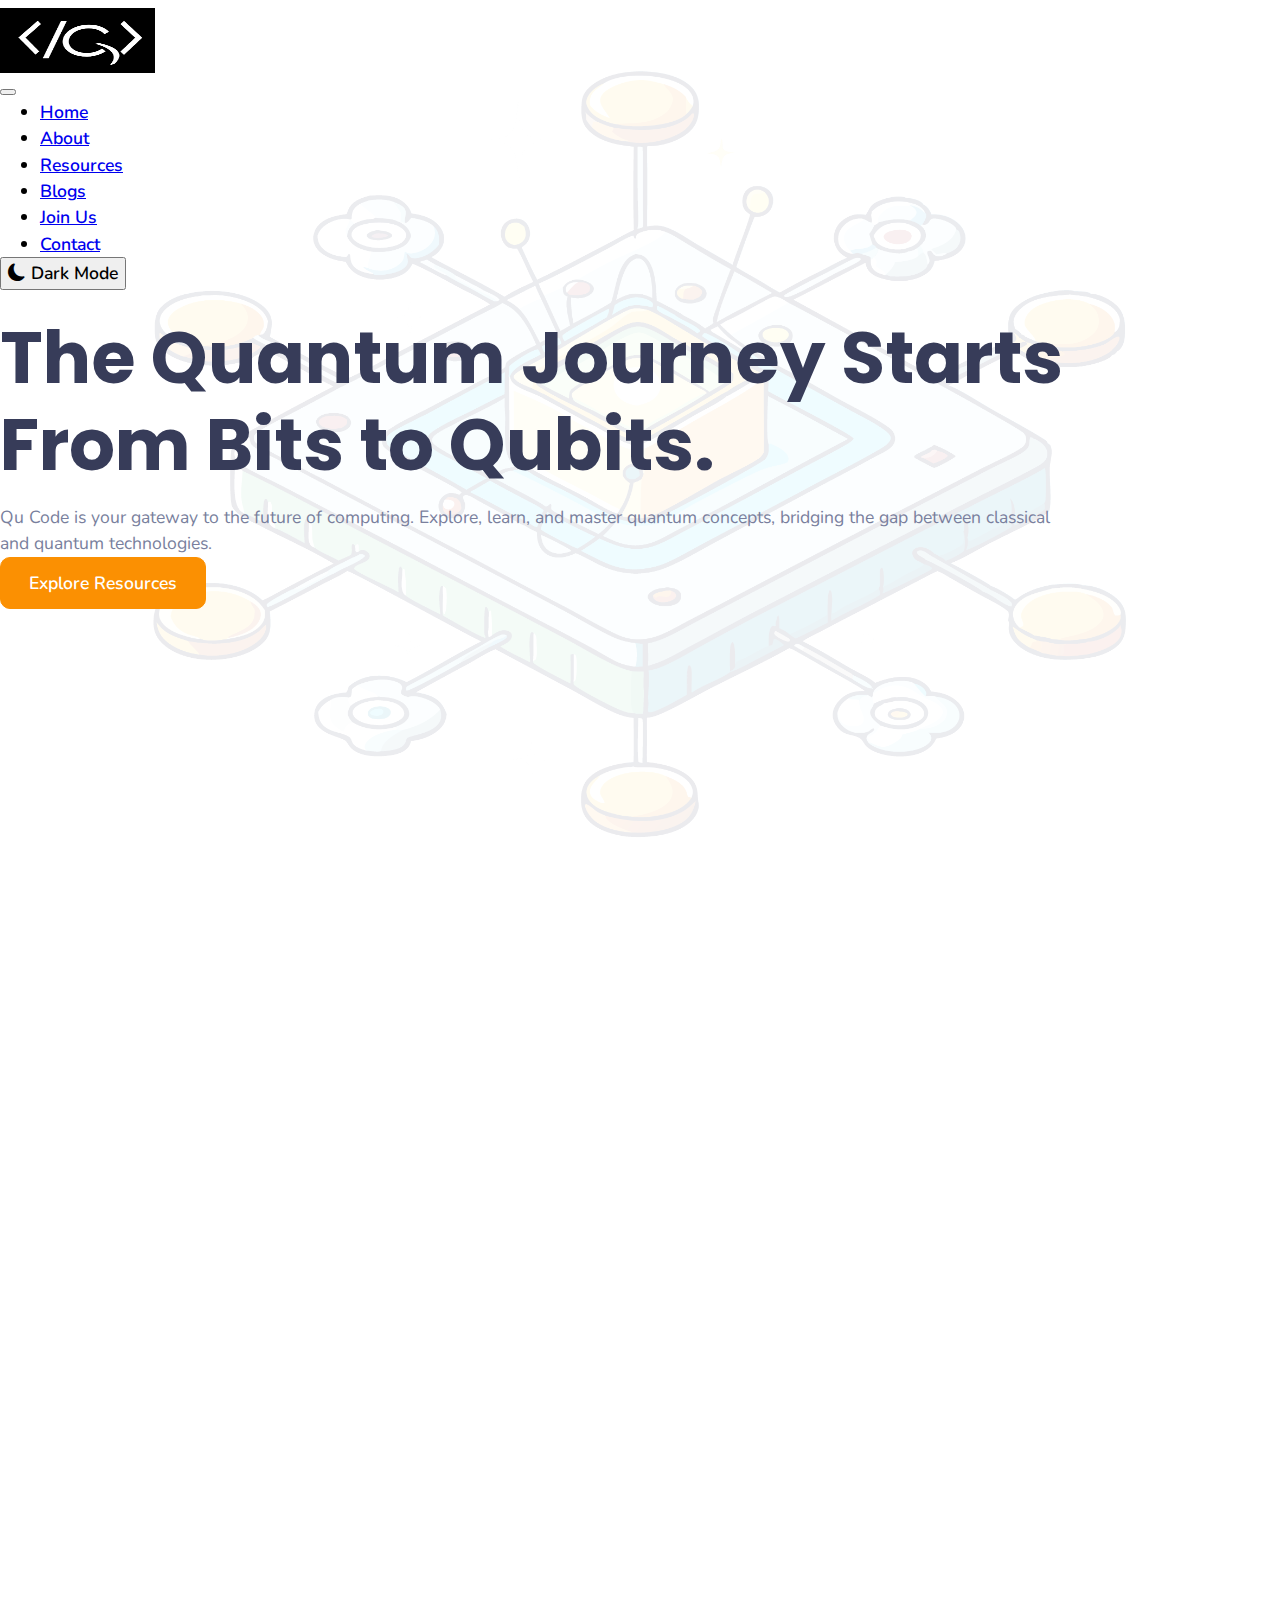
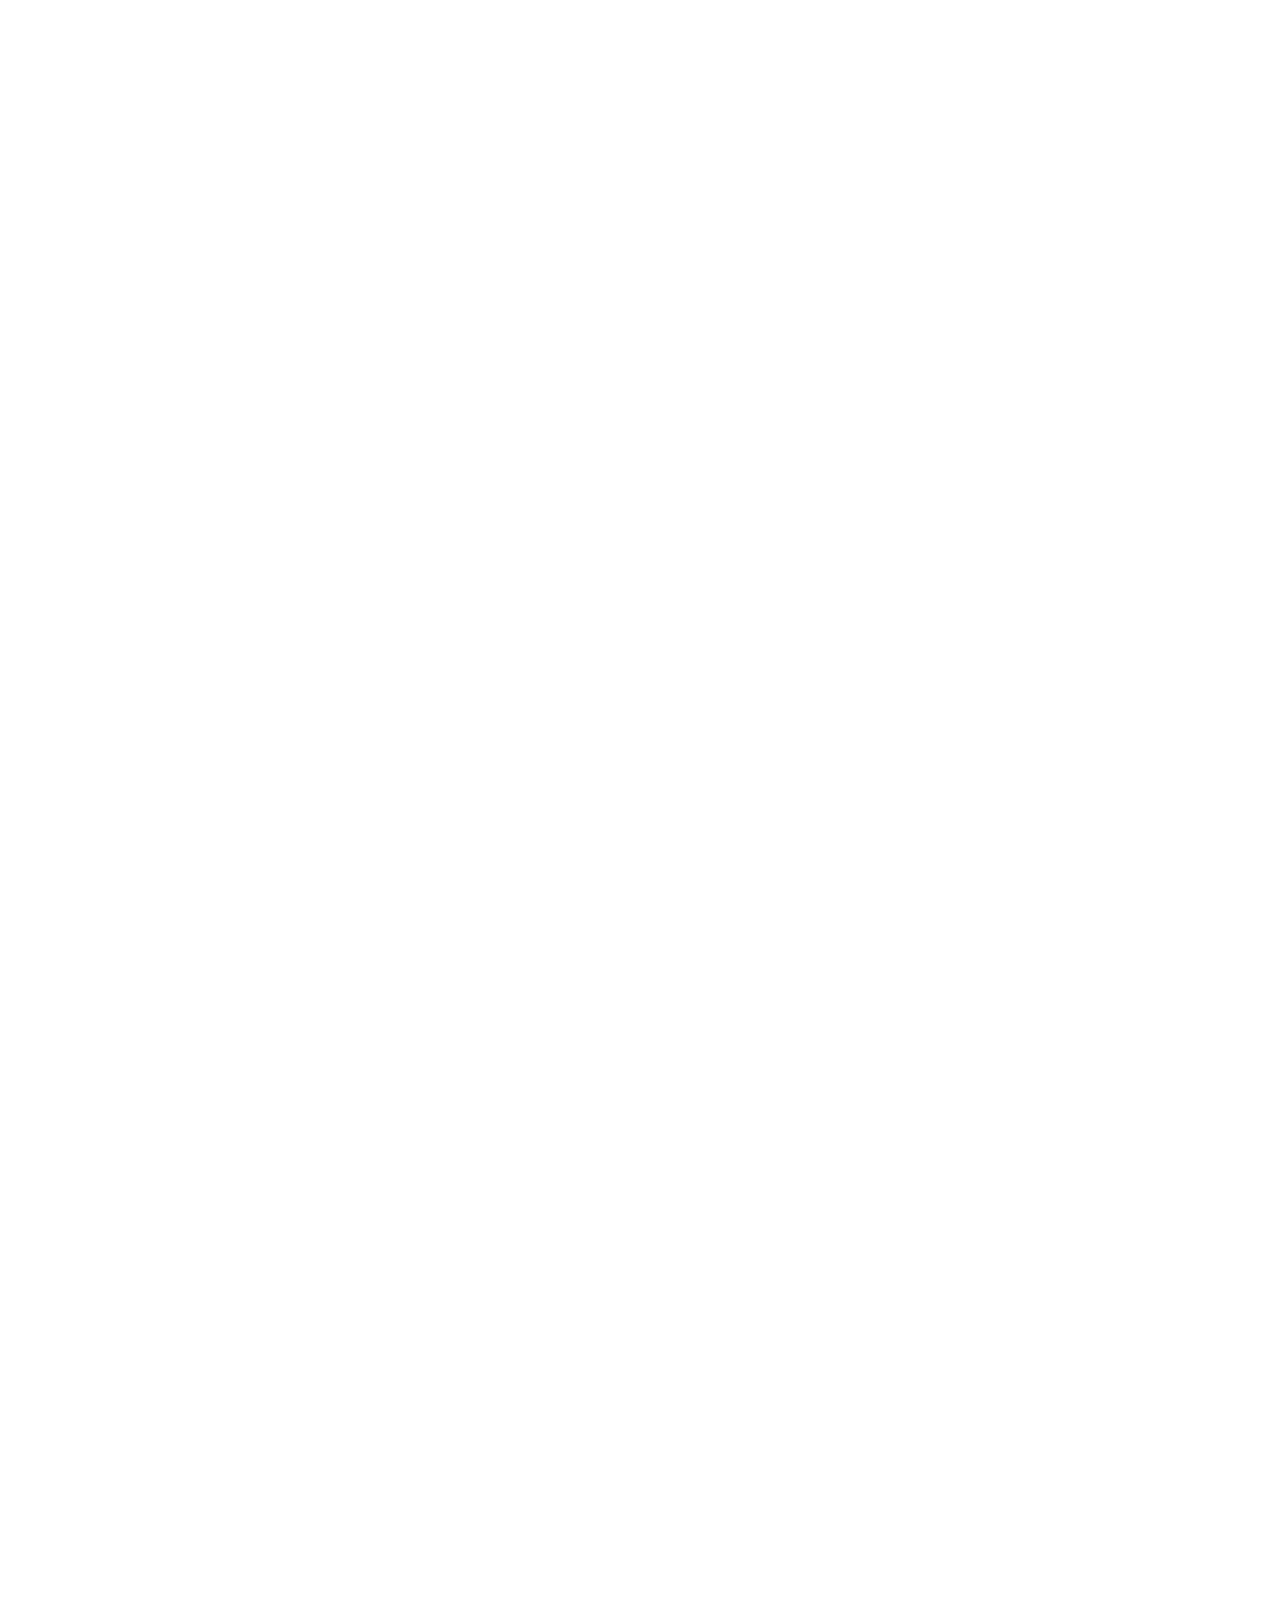
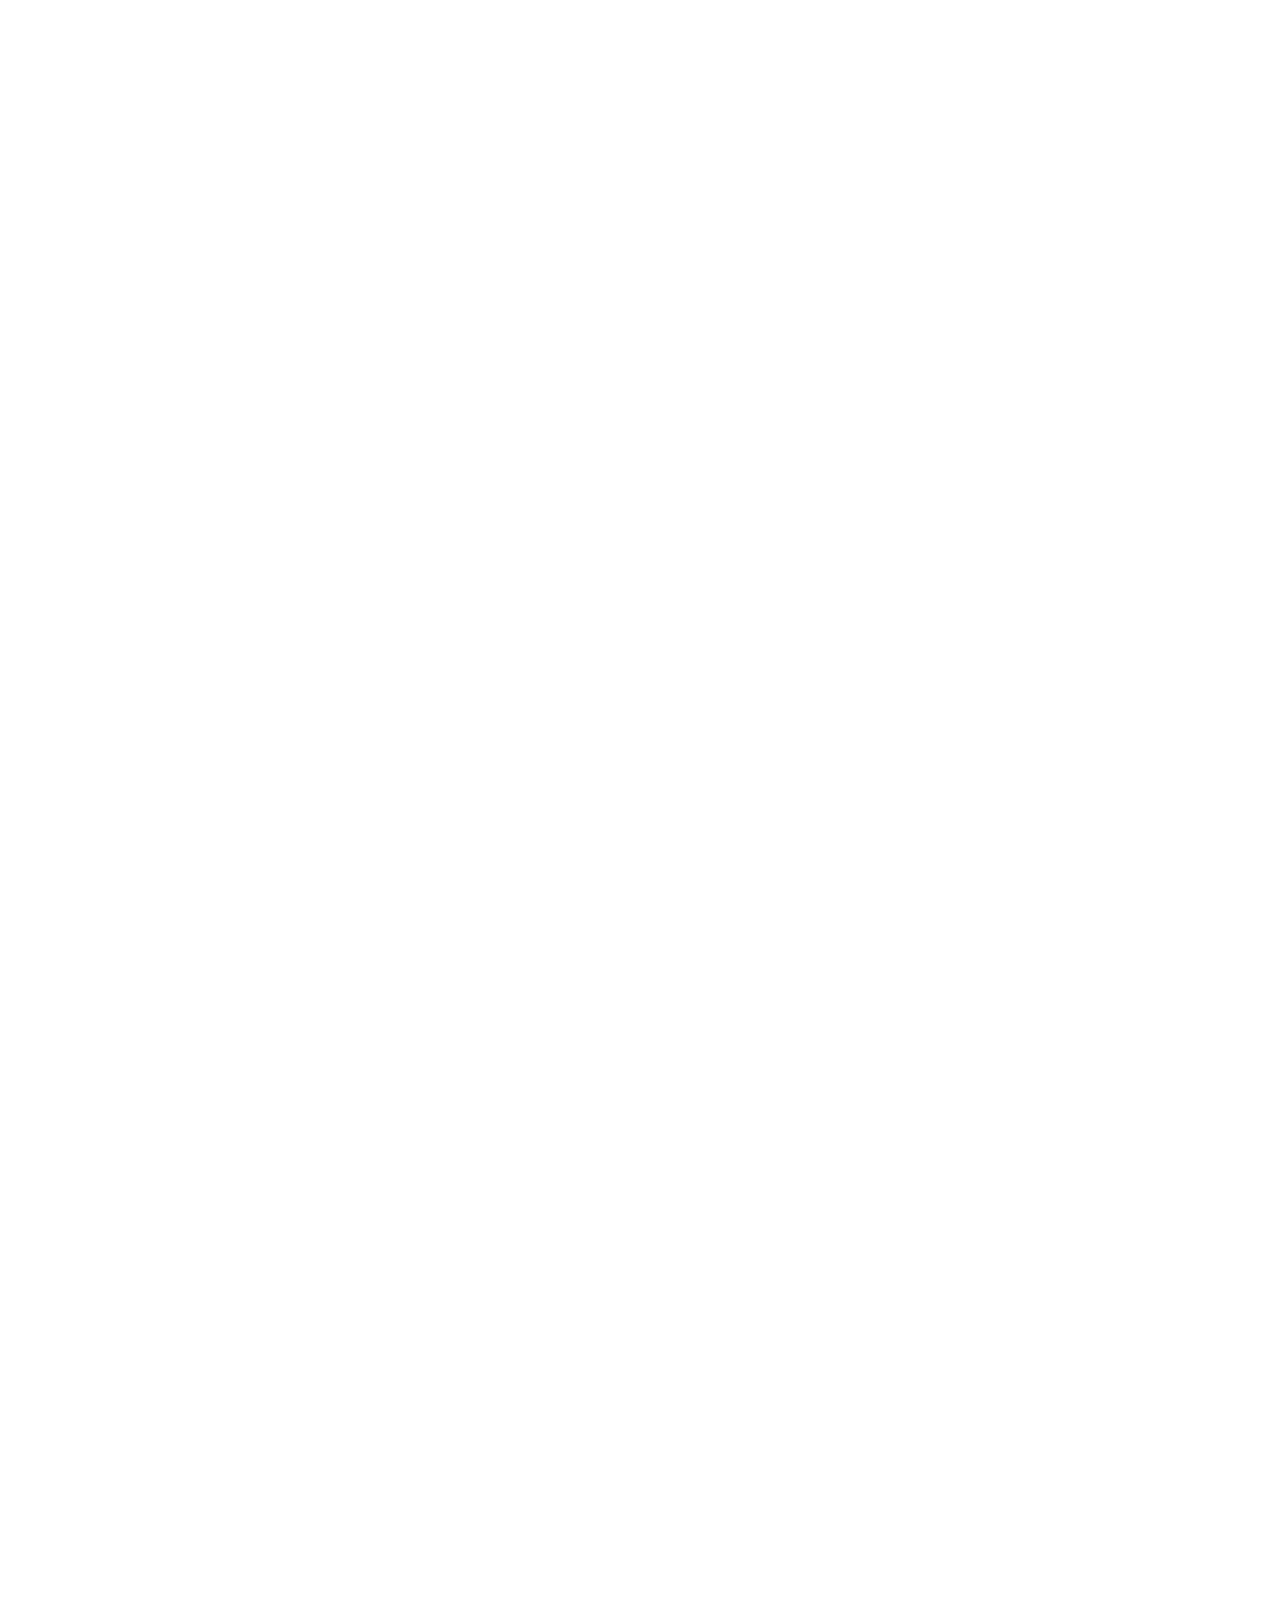
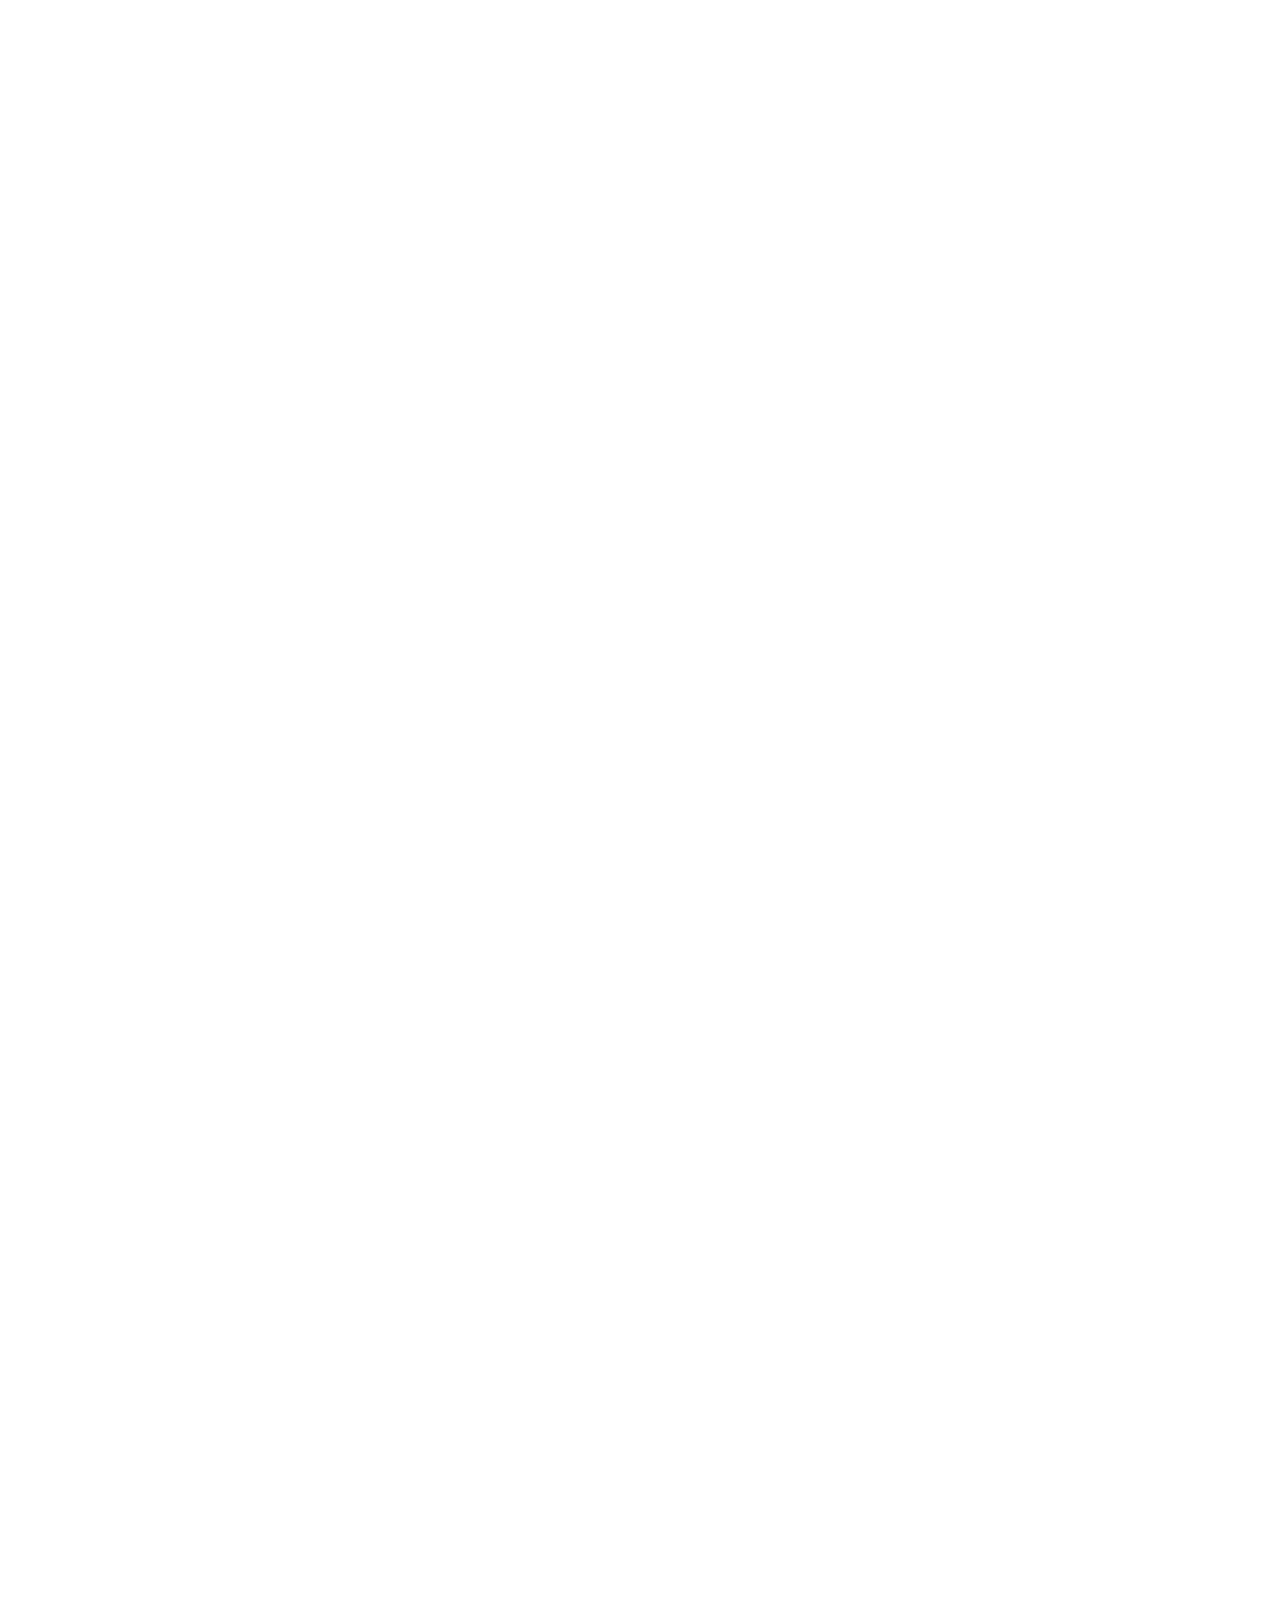
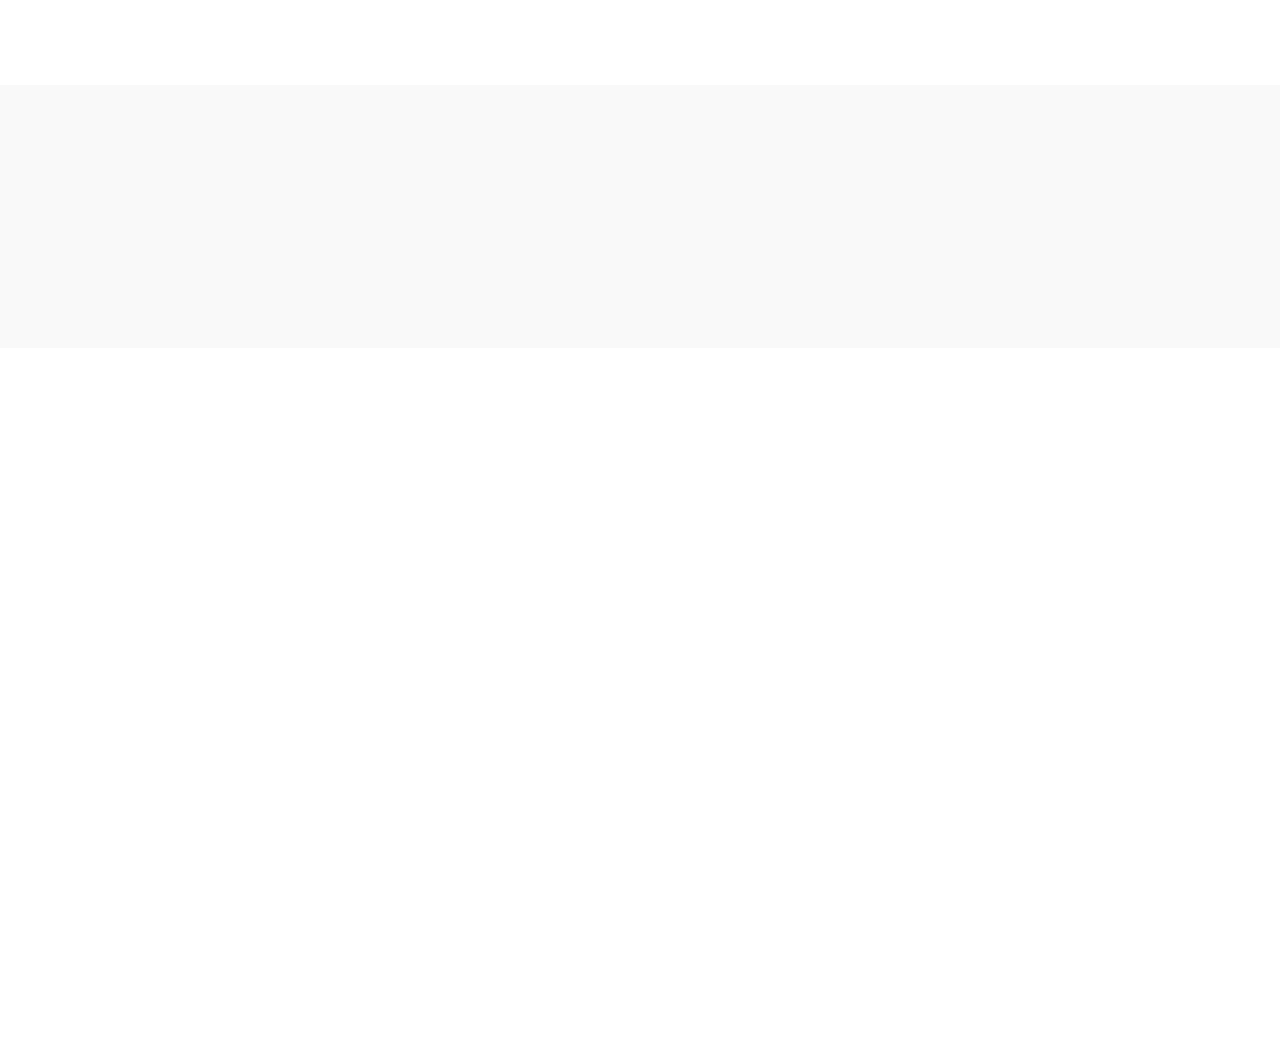
<file: index.html>
<!DOCTYPE html>
<html lang="en">
  <head>
    <meta charset="utf-8" />
    <meta name="viewport" content="width=device-width, initial-scale=1" />
    <title>Qu Code</title>
    
    <link rel="stylesheet" href="https://cdn.jsdelivr.net/npm/bootstrap-icons@1.10.3/font/bootstrap-icons.css">
    <link
      href="https://cdn.jsdelivr.net/npm/bootstrap@5.3.0-alpha1/dist/css/bootstrap.min.css"
      rel="stylesheet"
      integrity="sha384-GLhlTQ8iRABdZLl6O3oVMWSktQOp6b7In1Zl3/Jr59b6EGGoI1aFkw7cmDA6j6gD"
      crossorigin="anonymous"
    />
    <link rel="stylesheet" href="css/style.css" />
    <link rel="preconnect" href="https://fonts.googleapis.com"><link rel="preconnect" href="https://fonts.gstatic.com" crossorigin><link href="https://fonts.googleapis.com/css2?family=Montserrat:wght@100;200;300;400;500;600;700;800;900&display=swap" rel="stylesheet">
    <link rel="preconnect" href="https://fonts.googleapis.com"><link rel="preconnect" href="https://fonts.gstatic.com" crossorigin><link href="https://fonts.googleapis.com/css2?family=Nunito:wght@200;300;400;500;600;700;800;900;1000&display=swap" rel="stylesheet">
    <link rel="preconnect" href="https://fonts.googleapis.com"><link rel="preconnect" href="https://fonts.gstatic.com" crossorigin><link href="https://fonts.googleapis.com/css2?family=Poppins:wght@100;200;300;400;500;600;700;800;900&display=swap" rel="stylesheet">

  </head>
  <body>
    <header>
      <div class="bg">
        <img src="images/bg1.png">
      </div>
    <nav class="navbar navbar-expand-lg p-4 ms-4 me-4">
      
      <div class="container-fluid">
        <a class="navbar-brand" href="#">
          <img src="images/logo.png" alt="Bootstrap" width="155" height="65" />
        </a>
        <button
          class="navbar-toggler"
          type="button"
          data-bs-toggle="collapse"
          data-bs-target="#navbarSupportedContent"
          aria-controls="navbarSupportedContent"
          aria-expanded="false"
          aria-label="Toggle navigation"
        >
          <span class="navbar-toggler-icon"></span>
        </button>
        <div class="collapse navbar-collapse " id="navbarSupportedContent">
          <ul class="navbar-nav mx-auto mb-2 mb-lg-0 gap-4 ">
            <li class="nav-item ">
              <a class="nav-link active" aria-current="page" href="#">Home</a>
            </li>
            <li class="nav-item">
              <a class="nav-link" href="#about">About</a>
            </li>
            <li class="nav-item">
              <a class="nav-link" href="resources.html">Resources</a>
            </li>
            <li class="nav-item">
              <a class="nav-link" href="https://qucodes.blogspot.com/">Blogs</a>
            </li>
            <li class="nav-item">
              <a class="nav-link" href="#joinus">Join Us</a>
            </li>
            <li class="nav-item">
              <a class="nav-link" href="#footer">Contact</a>
            </li>
          </ul>
          <!-- <ul class="navbar-nav">
            <li class="nav-item">
              <a class="nav-link" href="#">
                <button class="btn btn-learning" type="submit">
                  Log in
                </button></a
              >
            </li>
            <li class="nav-item">
              <a class="nav-link" href="#">
                <button class="btn btn-learning" type="submit">
                  Sign Up
                </button></a>
              
            </li>
          
          </ul> -->
          <button id="darkModeToggle" class="btn btn-outline-dark">
            <i class="bi bi-moon-fill"></i> Dark Mode
          </button>
          
        </div>
      </div>
    </nav>

    <main>
 
      <section id="header">
        <div class="container-fluid heading-container mt-4">
          <div class="heading row text-center p-2">
            <h1>
              The Quantum Journey Starts<br />
              From Bits to Qubits.
            </h1>
            <p>
              Qu Code is your gateway to the future of computing. Explore, learn, and master quantum concepts, bridging the gap between classical <br />
              and quantum technologies.
            </p>
          </div>
          <div class="container text-center p-4">
            <a class="nav-link" href="resources.html">
          <button type="button" class="btn btn-lg btn-learning-tertiary">Explore Resources</button></a>
        </div>
        <div class="container reveal d-flex align-items-center justify-content-md-start p-4" >
          <img class="header-img img-fluid mx-auto " src="images/header.png" alt="" width="80%" />
        </div>
        </div>
    
      </section>
    
    </header>
     

      <section id="solutions">
        <div class="container reveal row mx-auto solution-container">
          <div class="img-solution col-lg-6">
            <img src="images/pic-1.jpg" alt="" class="img-fluid mx-auto mt-4"/>
          </div>
          <div class="solution-content col-lg-6 p-2 ">
            <p class="topic ">How to Start Learning Quantum Computing?</p>
            <h1 class="section-heading">
              Steps to be followed
            </h1>
            <p class="section-desc p-2">
              Begin your journey by understanding classical computing concepts and how they extend to the quantum world.
            </p>
            <div class="steps-solution p-2">
              <div class="steps d-flex">
                <div class="svg-solution">
             <i class="bi bi-journal-check"></i>
                </div>

                <p class="text-center">Learn the Basics</p>
              </div>
              
              <div class="steps d-flex">
                <div class="svg-solution">
                  <i class="bi bi-journal-check"></i>
                </div>

                <p>Explore Quantum Principles</p>
              </div>
              <div class="steps d-flex">
                <div class="svg-solution">
                  <i class="bi bi-journal-check"></i>
                </div>

                <p>Try Quantum Programming</p>
              </div>
              <div class="steps d-flex">
                <div class="svg-solution">
                  <i class="bi bi-journal-check"></i>
                </div>

                <p> Tutorials Videos and Lectures</p>
              </div>
              <div class="steps d-flex">
                <div class="svg-solution">
                  <i class="bi bi-journal-check"></i>
                </div>

                <p>Join Qu Code Community</p>
              </div>
            </div>
            <div class="sol-btns p-2">
              <a class="nav-link" href="resources.html">
              <button type="button" class="btn btn-lg btn-learning" >Get Started</button></a>
              <!-- <a class="nav-link" href="resources.html">
              <button type="button" class="btn btn-lg btn-outline-learning mx-2" >Watch Video</button></a> -->
            </div>
          </div>
        </div>
      </section>
      <section id="courses">
        <div class="container reveal row mx-auto p-2">
          <div class="courses-content col-lg-6 col-sm-6 p-2">
            <p class="topic p-2">"Why Quantum Computing?"</p>
            <h1 class="section-heading p-2">
              Quantum Computing is the future
            </h1>
            <p class="section-desc p-2">
              Quantum computing is reshaping the world as we know it—offering solutions to problems that were once thought impossible. From cracking unbreakable codes to designing life-saving drugs, the possibilities are endless. Whether you're a student, researcher, or enthusiast, now is the time to dive into this transformative technology.
            </p>

            
 
          </div>
          <div class="courses-img reveal col-lg-6 d-flex align-items-center">
            <img src="images/inside-course.png" class="img-fluid" alt="" />
          </div>
        </div>
      </section>

      <section id="companies">
        <div class="container reveal p-4">
          <div class="row align-items-center">
            <div class="col">
              <img class="img-fluid" src="images/qiskit1.png" alt="" />
            </div>
            <div class="col">
              <img  class="img-fluid"  src="images/dwave1.png" alt="" />
            </div>
            <div class="col">
              <img  class="img-fluid" src="images/Cirq1.png" alt="" />
            </div>
            <div class="col">
              <img  class="img-fluid" src="images/pennylane.jpg" alt="" />
            </div>
            
          </div>
        </div>
      </section>
      <section id="about">
        <div class="container reveal bg-white my-5">
          <div class="row p-4 pb-0 pe-lg-0 pt-lg-5 align-items-center rounded-3 border shadow-lg">
            <div class="col-lg-4  overflow-hidden ">
              <img class="rounded-lg-3" src="images/testimonials.png" alt="" width="720">
          </div>
            <div class="col-lg-7 p-3 p-lg-5 pt-lg-3">
              <h4 class="display-4 name fw-bold lh-1 p-2">Sumit Kumar</h4>
              <p class="lh-1 x p-2 co">Quantum Enthusiast, Learner</hp>

              <p class="lead p-2">Qu Code offers accessible quantum computing education, resources, and hands-on experiences to empower learners and innovators in the quantum space</p>
              <p class="lead p-2">From beginner guides to advanced quantum algorithms, we make complex concepts simple and engaging for everyone.</p>
            </div>
       
          </div>
        </div>
      </section>


      <section id="joinus">
        <div class="container reveal">
          <div class="pricing-heading text-center p-4">
            <p class="topic">Join Our Community</p>
            <h1 class="section-heading">Follow us on</h1>
            <div class="social-buttons">
              <button onclick="window.location.href='https://www.linkedin.com/company/qucodes/'" class="btn">LinkedIn</button>
              <button onclick="window.location.href='https://t.me/qucodes'" class="btn">Telegram</button>
              <button onclick="window.location.href='https://www.youtube.com/@QuCodes'" class="btn">Youtube</button>
              <button onclick="window.location.href='https://whatsapp.com/channel/0029VazDF5KK5cD71hfQ3J2s'" class="btn">WhatsApp</button>
              
            </div>
            
                        
          </div>
        </div>
      </section>
      

      
    </main>
    <footer>
      <div class="container reveal">
        <!-- Main Footer Section -->
        <div class="row row-cols-sm-3 row-cols-md-6 py-5 my-5 border-top" id="footer">
          <!-- Left Section: Logo and Social Icons -->
          <div class="col mb-3 p-2 mobile-footer">
            <a href="/" class="d-flex align-items-center mb-3 link-dark text-decoration-none p-0">
              <img src="images/logo.png" class="bi me-2 img-fluid" width="170" height="75" alt="QuCode Logo">
            </a>
            <ul class="nav d-flex align-items-center mb-3 link-dark text-decoration-none p-2">
              <li class="nav-item mb-2" style="margin-right: 15px;">
                <a href="https://www.linkedin.com/company/qucodes/" class="nav-link p-0 text-muted">
                  <i class="bi bi-linkedin footer-svg"></i>
                </a>
              </li>

              <li class="nav-item mb-2" style="margin-right: 15px;">
                <a href="https://t.me/qucodes" class="nav-link p-0 text-muted">
                  <i class="bi bi-telegram footer-svg"></i>
                </a>
              </li>

              <li class="nav-item mb-2" style="margin-right: 15px;">
                <a href="https://whatsapp.com/channel/0029VazDF5KK5cD71hfQ3J2s" class="nav-link p-0 text-muted">
                  <i class="bi bi-whatsapp footer-svg"></i>
                </a>
              </li>

              <li class="nav-item mb-2" style="margin-right: 15px;">
                <a href="https://www.youtube.com/@QuCodes" class="nav-link p-0 text-muted">
                  <i class="bi bi-youtube footer-svg"></i>
                </a>
              </li>
              
            </ul>
            
            <p class="text-muted p-3">QuCode © 2025</p>
          </div>
    
          <!-- Spacer Column (Empty for layout purposes) -->
          <div class="col mb-3"></div>
    
          <!-- Right Section: Contact Us -->
          <div class="col mb-3">
            <h3>Contact Us</h3>
            <form action="submit_form.php" method="POST" style="display: flex; flex-direction: column; gap: 20px; max-width: 500px; margin: auto;">
              <input
                type="email"
                name="email"
                placeholder="Your Email"
                required
                style="padding: 12px; border: 1px solid #ccc; border-radius: 8px; font-size: 16px; width: 100%; box-sizing: border-box; transition: border-color 0.3s ease;"
              >
              <textarea
                name="message"
                placeholder="Your Message"
                rows="6"
                required
                style="padding: 12px; border: 1px solid #ccc; border-radius: 8px; font-size: 16px; width: 100%; box-sizing: border-box; transition: border-color 0.3s ease;"
              ></textarea>
              <button
                type="submit"
                style="padding: 12px 20px; background-color: #007bff; color: #fff; border: none; border-radius: 8px; font-size: 16px; cursor: pointer; transition: background-color 0.3s ease;"
              >
                Send Message
              </button>
            </form>
          </div>
          
        </div>
      </div>
    </footer>
    

    <script
      src="https://cdn.jsdelivr.net/npm/bootstrap@5.3.0-alpha1/dist/js/bootstrap.bundle.min.js"
      integrity="sha384-w76AqPfDkMBDXo30jS1Sgez6pr3x5MlQ1ZAGC+nuZB+EYdgRZgiwxhTBTkF7CXvN"
      crossorigin="anonymous"
    ></script>
    <script src="script.js"></script>
  </body>
</html>
</file>
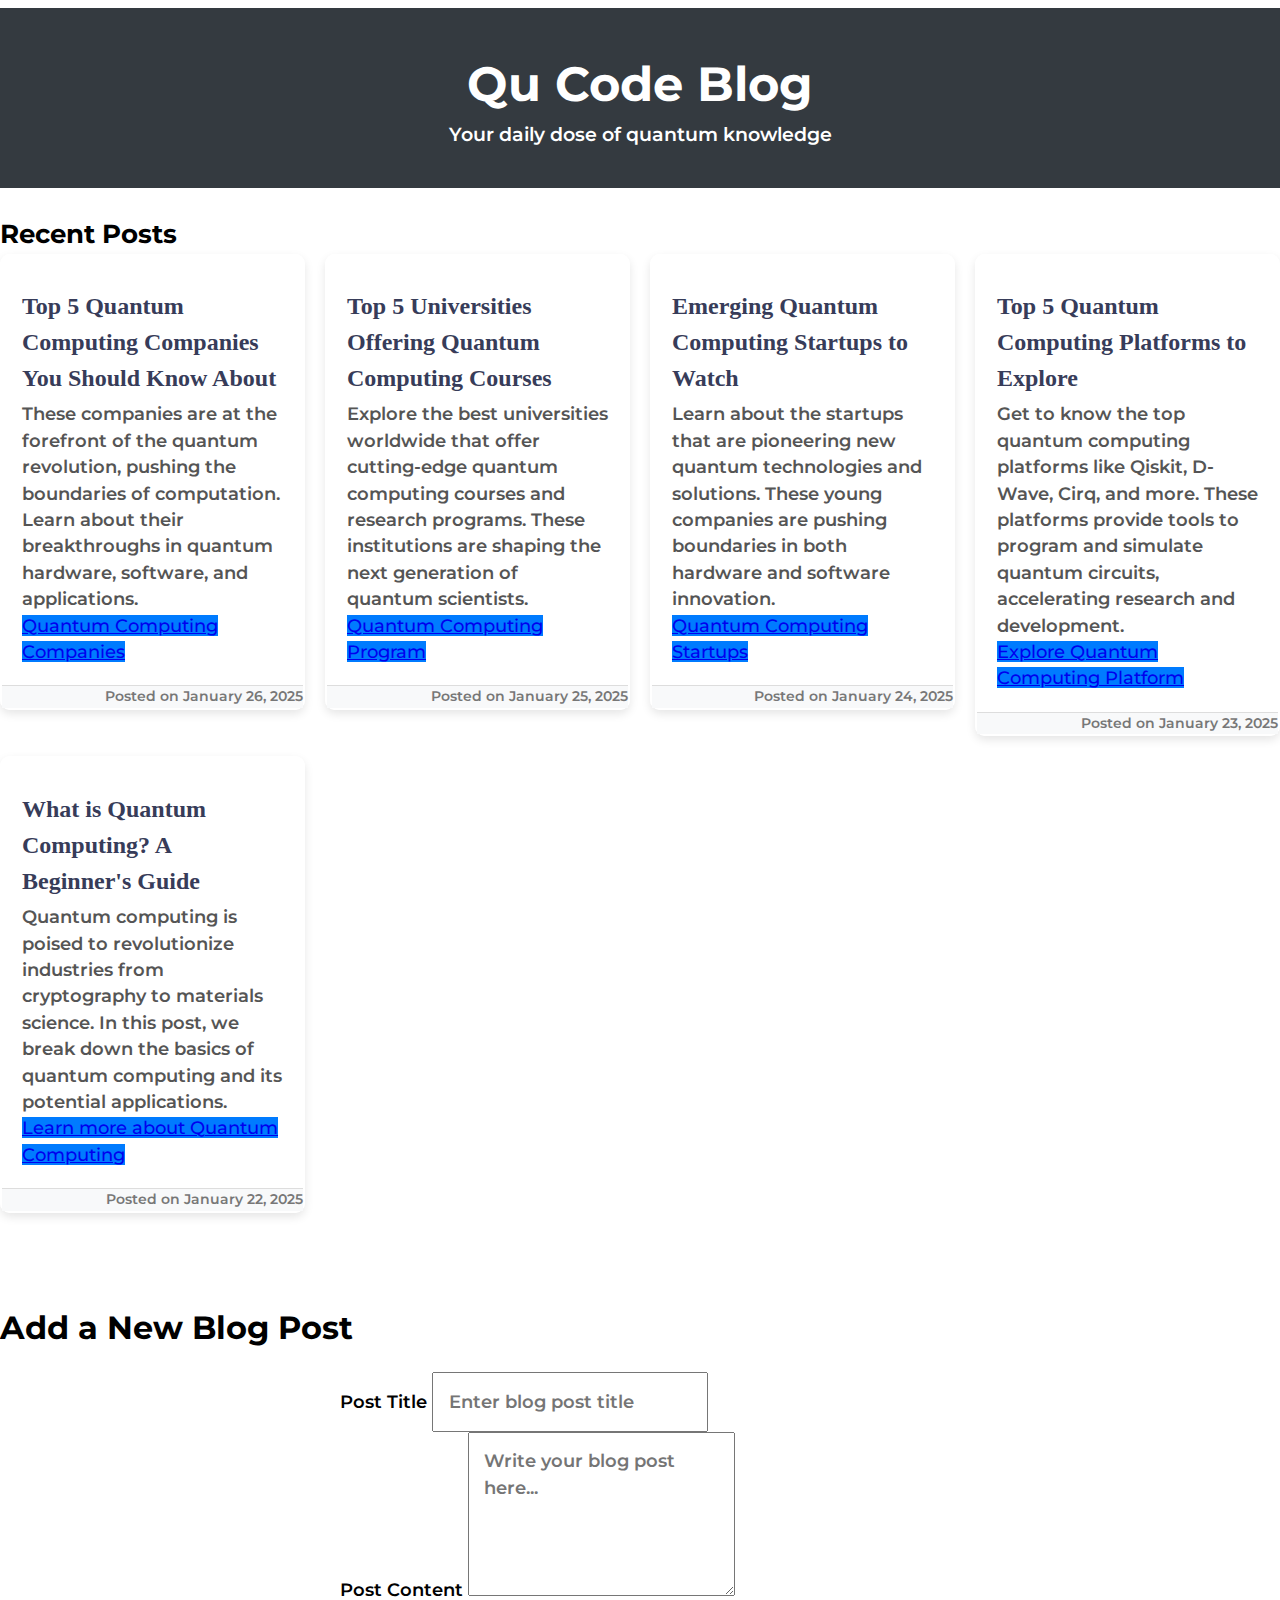
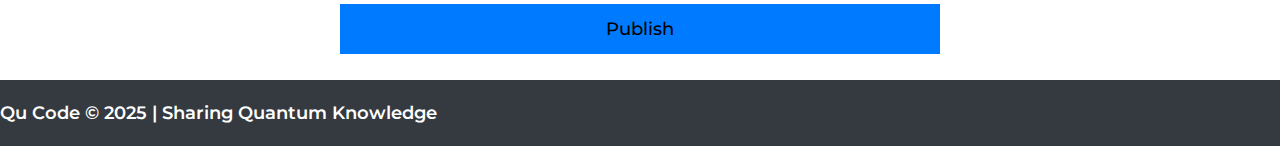
<file: blog.html>
<!DOCTYPE html>
<html lang="en">
<head>
  <meta charset="UTF-8">
  <meta name="viewport" content="width=device-width, initial-scale=1.0">
  <title>QuCode Blog</title>
  <link
    href="https://cdn.jsdelivr.net/npm/bootstrap@5.3.0-alpha1/dist/css/bootstrap.min.css"
    rel="stylesheet"
    integrity="sha384-GLhlTQ8iRABdZLl6O3oVMWSktQOp6b7In1Zl3/Jr59b6EGGoI1aFkw7cmDA6j6gD"
    crossorigin="anonymous"
  />
  <link rel="stylesheet" href="css/style.css" />
  <link rel="preconnect" href="https://fonts.googleapis.com">
  <link rel="preconnect" href="https://fonts.gstatic.com" crossorigin>
  <link href="https://fonts.googleapis.com/css2?family=Montserrat:wght@300;400;500;600;700&display=swap" rel="stylesheet">
  <style>
    body {
      font-family: 'Montserrat', sans-serif;
    }

    header {
      background-color: #343a40;
      color: #fff;
      padding: 40px 0;
      text-align: center;
    }

    header h1 {
      font-size: 3rem;
    }

    header p {
      font-size: 1.2rem;
    }

    footer {
      background-color: #343a40;
      color: #fff;
      padding: 20px 0;
    }

    .card-body {
      padding: 20px;
    }

    .card-title {
      font-size: 1.5rem;
      font-weight: 500;
    }

    .card-text {
      font-size: 1.1rem;
      line-height: 1.5;
      color: #555;
    }

    .card-footer {
      background-color: #f8f9fa;
      border-top: 1px solid #ddd;
      text-align: right;
      font-size: 0.9rem;
      color: #777;
    }

    .card {
      border-radius: 10px;
      box-shadow: 0 4px 10px rgba(0, 0, 0, 0.1);
    }

    .card:hover {
      box-shadow: 0 6px 15px rgba(0, 0, 0, 0.2);
    }

    .btn-primary {
      background-color: #007bff;
      border: none;
      font-weight: 500;
    }

    .btn-primary:hover {
      background-color: #0056b3;
      border: none;
    }

    #postsContainer {
      display: grid;
      gap: 20px;
      grid-template-columns: repeat(auto-fill, minmax(300px, 1fr));
    }

    #new-post {
      margin-top: 40px;
    }

    #new-post form {
      max-width: 600px;
      margin: 0 auto;
    }

    #new-post h2 {
      font-size: 2rem;
      margin-bottom: 20px;
    }

    #new-post .form-control {
      font-size: 1.1rem;
      padding: 15px;
    }

    #new-post .btn-primary {
      width: 100%;
      padding: 12px;
    }
  </style>
</head>
<body>
  <header>
    <h1>Qu Code Blog</h1>
    <p>Your daily dose of quantum knowledge</p>
  </header>

  <main class="container my-5">
    <!-- Blog Posts -->
    <section id="blog-posts">
      <h2 class="text-center mb-4">Recent Posts</h2>
      <div id="postsContainer" class="row row-cols-1 row-cols-md-2 g-4">
        <!-- Blog Post 1: Top 5 Quantum Computing Companies -->
        <div class="col">
          <div class="card h-100">
            <div class="card-body">
              <h5 class="card-title">Top 5 Quantum Computing Companies You Should Know About</h5>
              <p class="card-text">These companies are at the forefront of the quantum revolution, pushing the boundaries of computation. Learn about their breakthroughs in quantum hardware, software, and applications.</p>
              <a href="https://www.forbes.com/sites/technology/article/top-quantum-computing-companies/" class="btn btn-primary" target="_blank">Quantum Computing Companies</a>
            </div>
            <div class="card-footer text-muted text-end">
              Posted on January 26, 2025
            </div>
          </div>
        </div>

        <!-- Blog Post 2: Top 5 Universities with Quantum Courses -->
        <div class="col">
          <div class="card h-100">
            <div class="card-body">
              <h5 class="card-title">Top 5 Universities Offering Quantum Computing Courses</h5>
              <p class="card-text">Explore the best universities worldwide that offer cutting-edge quantum computing courses and research programs. These institutions are shaping the next generation of quantum scientists.</p>
              <a href="https://thequantuminsider.com/2022/04/18/the-worlds-top-12-quantum-computing-research-universities/" class="btn btn-primary" target="_blank">Quantum Computing Program</a>
            </div>
            <div class="card-footer text-muted text-end">
              Posted on January 25, 2025
            </div>
          </div>
        </div>

        <!-- Blog Post 3: Quantum Computing Startups -->
        <div class="col">
          <div class="card h-100">
            <div class="card-body">
              <h5 class="card-title">Emerging Quantum Computing Startups to Watch</h5>
              <p class="card-text">Learn about the startups that are pioneering new quantum technologies and solutions. These young companies are pushing boundaries in both hardware and software innovation.</p>
              <a href="https://www.analyticsinsight.net/tech-news/top-10-quantum-computing-startups-to-watch-in-2025#:~:text=Top%2010%20Quantum%20Computing%20Startups%20to%20Watch%20in,Quantum%20...%208%208.%20Classiq%20...%20More%20items" class="btn btn-primary" target="_blank">Quantum Computing Startups</a>
            </div>
            <div class="card-footer text-muted text-end">
              Posted on January 24, 2025
            </div>
          </div>
        </div>

        <!-- Blog Post 4: Top 5 Quantum Computing Platforms -->
        <div class="col">
          <div class="card h-100">
            <div class="card-body">
              <h5 class="card-title">Top 5 Quantum Computing Platforms to Explore</h5>
              <p class="card-text">Get to know the top quantum computing platforms like Qiskit, D-Wave, Cirq, and more. These platforms provide tools to program and simulate quantum circuits, accelerating research and development.</p>
              <a href="https://medium.com/the-research-nest/top-frameworks-to-explore-quantum-computing-2485c678a15a" class="btn btn-primary" target="_blank">Explore Quantum Computing Platform</a>
            </div>
            <div class="card-footer text-muted text-end">
              Posted on January 23, 2025
            </div>
          </div>
        </div>

        <!-- Blog Post 5: What is Quantum Computing? -->
        <div class="col">
          <div class="card h-100">
            <div class="card-body">
              <h5 class="card-title">What is Quantum Computing? A Beginner's Guide</h5>
              <p class="card-text">Quantum computing is poised to revolutionize industries from cryptography to materials science. In this post, we break down the basics of quantum computing and its potential applications.</p>
              <a href="https://medium.com/@qcgiitr/beginners-guide-to-quantum-computing-f9059a4ac9a" class="btn btn-primary" target="_blank">Learn more about Quantum Computing</a>
            </div>
            <div class="card-footer text-muted text-end">
              Posted on January 22, 2025
            </div>
          </div>
        </div>
      </div>
    </section>

    <!-- Add New Post Section -->
    <section id="new-post" class="mb-5">
      <h2 class="text-center">Add a New Blog Post</h2>
      <form id="blogForm" class="mt-4">
        <div class="mb-3">
          <label for="title" class="form-label">Post Title</label>
          <input type="text" class="form-control" id="title" placeholder="Enter blog post title" required>
        </div>
        <div class="mb-3">
          <label for="content" class="form-label">Post Content</label>
          <textarea class="form-control" id="content" rows="5" placeholder="Write your blog post here..." required></textarea>
        </div>
        <div class="text-center">
          <button type="submit" class="btn btn-primary">Publish</button>
        </div>
      </form>
    </section>
  </main>

  <footer>
    <p>Qu Code © 2025 | Sharing Quantum Knowledge</p>
  </footer>

  <script>
    document.getElementById('blogForm').addEventListener('submit', function(event) {
      event.preventDefault(); // Prevent form submission

      // Get form values
      const title = document.getElementById('title').value;
      const content = document.getElementById('content').value;

      // Create a new blog post element
      const post = document.createElement('div');
      post.className = 'col';
      post.innerHTML = `
        <div class="card h-100">
          <div class="card-body">
            <h5 class="card-title">${title}</h5>
            <p class="card-text">${content}</p>
          </div>
          <div class="card-footer text-muted text-end">
            Posted on ${new Date().toLocaleDateString()}
          </div>
        </div>
      `;

      // Add the new post to the posts container
      document.getElementById('postsContainer').prepend(post);

      // Clear the form
      document.getElementById('blogForm').reset();
    });
  </script>
</body>
</html>
</file>
<file: css/style.css>
/*
  1. Use a more-intuitive box-sizing model.
*/
*, *::before, *::after {
    box-sizing: border-box;
  }
  /*
    2. Remove default margin
  */
  * {
    margin: 0;
  }
  /*
    3. Allow percentage-based heights in the application
  */
  html, body {
    height: 100%;
  }
  /*
    Typographic tweaks!
    4. Add accessible line-height
    5. Improve text rendering
  */
  body {
    line-height: 1.5;
    -webkit-font-smoothing: antialiased;
    background-color: var(--primary-color-400);
    font-family: 'nunito';
    font-weight: 400;
    font-size: 1.1rem;
    font-weight: 600;
    margin-top: 7.5px;
    scroll-behavior: smooth;
  }
  /*
    6. Improve media defaults
  */
  img, picture, video, canvas, svg {
    display: block;
    max-width: 100%;
  }
  /*
    7. Remove built-in form typography styles
  */
  input, button, textarea, select {
    font: inherit;
  }
  /*
    8. Avoid text overflows
  */
  p, h1, h2, h3, h4, h5, h6 {
    overflow-wrap: break-word;
  }
  /*
    9. Create a root stacking context
  */
  #root, #__next {
    isolation: isolate;
  }


/* Path: css\style.css */

:root{
    --primary-color-100:#fff;
    --primary-color-400:rgb(247,248,242);
    --primary-color-500:#ebf8f5;
    --primary-color-600:rgb(235,248,245);
    --primary-color-700:#797f9d;
    --primary-color-800:rgb(16,181,130);
    --primary-color-900:rgb(106,111,146);
    --secondary-color:rgb(251,144,2);
    --tertiary-color:rgb(55,60,89);
    --quaternary-color:rgb(255,148,134);
  
}



.heading h1{
  font-family: 'Poppins';
  font-size: 4.5rem;
  color: var(--tertiary-color);
  font-weight: 700;
  line-height: 1.2;
  margin-bottom: 1rem;
}
.heading p{
  color: var(--primary-color-700);
  font-weight: 400;

}




.btn-outline-learning{
  background-color: transparent;
  color: var(--tertiary-color);
  border: 1px solid var(--tertiary-color);
  padding: .74rem 1.74rem;
  border-radius: 10px;
  font-size: 1rem;
  font-weight: bold;
}

.btn-outline-learning:hover{
  -webkit-box-shadow:0px 0px 159px 11px rgba(16,180,131,0.8);
  -moz-box-shadow: 0px 0px 159px 11px rgba(16,180,131,0.8);
  box-shadow: 0px 0px 159px 11px rgba(16,180,131,0.8);
  font-weight: bold;

}
.btn-learning{
  font-size: 1rem;
  background-color: var(--primary-color-900);
  color: var(--primary-color-100);
  border: 1px solid var(--primary-color-900);
  padding: .74rem 1.74rem;
  border-radius: 10px;

}
.btn-learning:hover{
  -webkit-box-shadow:0px 0px 159px 11px rgba(16,180,131,0.8);
  -moz-box-shadow: 0px 0px 159px 11px rgba(16,180,131,0.8);
  box-shadow: 0px 0px 159px 11px rgba(16,180,131,0.8);
  font-weight: bold;
}
button{
  transition: 1s;
  transition-delay: .9s;
}
.btn-learning-tertiary{
  background-color: var(--secondary-color);
  color: var(--primary-color-100);
  border: 1px solid var(--secondary-color);
  padding: .74rem 1.74rem; 
  border-radius: 10px;
  font-size: 1.1rem;
  transition: 0.6s;
  transition-delay: 0.2s;
  transition-timing-function:ease-in-out;

}
.btn-learning-tertiary:hover{
  -webkit-box-shadow:0px 0px 159px 14px rgba(44, 11, 231, 0.8);
  -moz-box-shadow: 0px 0px 159px 14px rgba(32, 16, 180, 0.8);
  box-shadow: 0px 0px 159px 11px rgba(129, 9, 221, 0.8);
  background-color:var(--primary-color-400) ;
  color: var(--tertiary-color);
  font-weight: 700;
}
.topic{
  color: var(--secondary-color);
  font-size: 1.2rem;
  font-weight: 700;
}
.section-heading{
  font-family: 'Poppins';
  font-size: 3.5rem;
  color: var(--tertiary-color);
  font-weight: 700;
  line-height: 1.1;

}
.section-desc{
  font-family: 'nunito';
  font-size: 1rem;
  color: var(--primary-color-900);
  font-weight: 400;
  line-height: 1.5;
  padding: 2% 0;
}
.svg-solution{
  background-color: var(--primary-color-500);
  color: var(--primary-color-700);
  width: 38px;
  height: 38px;
  border-radius: 100%;
  text-align: center;
  padding-top: 7.5px;
  margin-right: 7.5px;
  
  

}
.svg-solution i{
  font-weight: 600;
}
.steps p{
  font-size: 1.1rem;
  color: var(--tertiary-color);
  font-weight: 700;
  margin-top: 7.5px;
}
.card-title {
  font-family: 'Poppins';
  font-size: 2rem;
  color: var(--tertiary-color);
  font-weight: 700;
  margin-top: 7.5px;
}
.card-title span{
  font-family: 'nunito';
  font-size: 1rem;
  padding:0 2px  0 0;
  font-weight: 900;
}
.card-header h4{
  font-family: 'nunito';
  font-size: 2rem;
  color: var(--tertiary-color);
  font-weight: 600;
  margin: 7.5px;
}

.reveal{
  position: relative;
  transform: translateY(150px);
  opacity: 0;
  transition: 1s all ease;
}

.reveal.active{
  transform: translateY(0);
  opacity: 1;
}
.card{
  border: 2px solid white;
  border-radius: 20px;

}
.card-header{
  border: none;
  
}
.bi-check-circle{
  color: var(--primary-color-800);
  font-size: 1.2rem;
  margin-right:10px;
}
.bi-x-circle{
  color: var(--quaternary-color);
  font-size: 1.2rem;
  margin-right:10px;
}
.card-body ul li{
  font-family: 'nunito';
  font-size: 1rem;
  color: var(--tertiary-color);
  font-weight: 600;
  line-height: 1;
  padding: 2% 0;
}
.x{
  color: rgb(116, 118, 139);
}
.bi-secondary{
  color: var(--secondary-color);
}
.course-text {
  color: var(--tertiary-color);
  font-size: 1.1rem;
  font-weight: 600;
}
section{
  padding: 2% 0;
}


@media only screen and (max-width: 700px) {
  /* For tablets: */

  .heading h1{
    font-size: 2.5rem;
  }
  .solution-container{
    padding: 2% 2%;
    display: flex;
    flex-direction: column-reverse;
  }
  .section-heading{
    font-size: 2.5rem;
  }
  .sol-btns{
    display: flex;
    flex-direction: row;
    align-items: center;
    width: auto;
    justify-content: space-evenly;

  }
  .sol-btns button{
    font-size:1rem ;
    
  }
  .img-solution{
    display: none;
  }
  .pricing-heading .section-heading{
    text-align:center;
    font-size: 2rem;
    word-spacing: 2px ;
  }
  .nav-link{
    padding: 0.5rem 0rem;
  }
  .none{
    display: none;
    visibility: none;
  }
  .mobile-footer a{
    display: flex;
    flex-direction: row;
    position: relative;
    left: 150px;
  }
  .mobile-footer ul{
    display: flex;
    flex-direction: row;
    position: relative;
    left: 0px;
  }
  p.text-muted{
    position: relative;
    left: 130px;
    text-align: center;
  }
  

}

.bg{
  display: flex;
  align-items: center;
  justify-content: center;
  opacity: 0.08;
  position: absolute;
  left: 0;
  top: 0;
  z-index: -1;
  width: 100%;
  height: 100%;
  background-size: cover;
  
}
.name{
  font-family: 'poppins';

  font-size: 2.5rem;
  font-weight: 700;
  color: var(--tertiary-color);
}
.lead{
  font-family: 'nunito';
  font-size: 1.1rem;
  font-weight: 600;
  color: var(--primary-color-900);
  padding: 2% 0;
}
.col h5{
  font-family: 'poppins';
  font-size: 1.5rem;
  font-weight: 700;
  color: var(--tertiary-color);
  padding: 2% 0;
}
.footer-svg{
  transition: 0.3s;
  transition-delay: 0.1s;
  transition-timing-function:ease-in-out;

}
.footer-svg:hover{
  background-color: var(--primary-color-900);
  color: var(--primary-color-100);
  font-weight: 600;

}
/* style.css */

/* Light Mode Styles (default) */
body {
  background-color: #ffffff;
  color: #000000;
  transition: background-color 0.3s ease, color 0.3s ease;
}

/* Dark Mode Styles */
body.dark-mode {
  background-color: #121212;
  color: #ffffff;
}

/* Example Navbar Styling */
.navbar.dark-mode {
  background-color: #333333;
}


#joinus {
  background-color: #f9f9f9;
  padding: 50px 0;
}

#joinus .pricing-heading {
  color: #333;
}

#joinus .social-buttons {
  margin-top: 20px;
  display: flex;
  justify-content: center;
  flex-wrap: wrap; /* Allows buttons to wrap on smaller screens */
  gap: 15px;
}

#joinus .social-buttons .btn {
  background-color: white; /* White background */
  color: #333; /* Dark text */
  border: 2px solid #007bff; /* Blue border */
  padding: 15px 40px; /* Bigger size for buttons */
  font-size: 20px; /* Larger font size */
  font-weight: bold;
  border-radius: 10px; /* Rounded corners */
  cursor: pointer;
  transition: all 0.3s ease-in-out;
}

#joinus .social-buttons .btn:hover {
  background-color: #007bff; /* Blue background on hover */
  color: white; /* White text on hover */
  transform: scale(1.1); /* Slight enlargement on hover */
}

#joinus h1 {
  font-size: 36px;
  margin-bottom: 20px;
}

#joinus p.topic {
  font-size: 20px;
  margin-bottom: 10px;
  color: #555;
}
input:focus, textarea:focus {
  border-color: #007bff;
  outline: none;
}

button:hover {
  background-color: #0056b3; /* Darker blue on hover */
}
</file>
